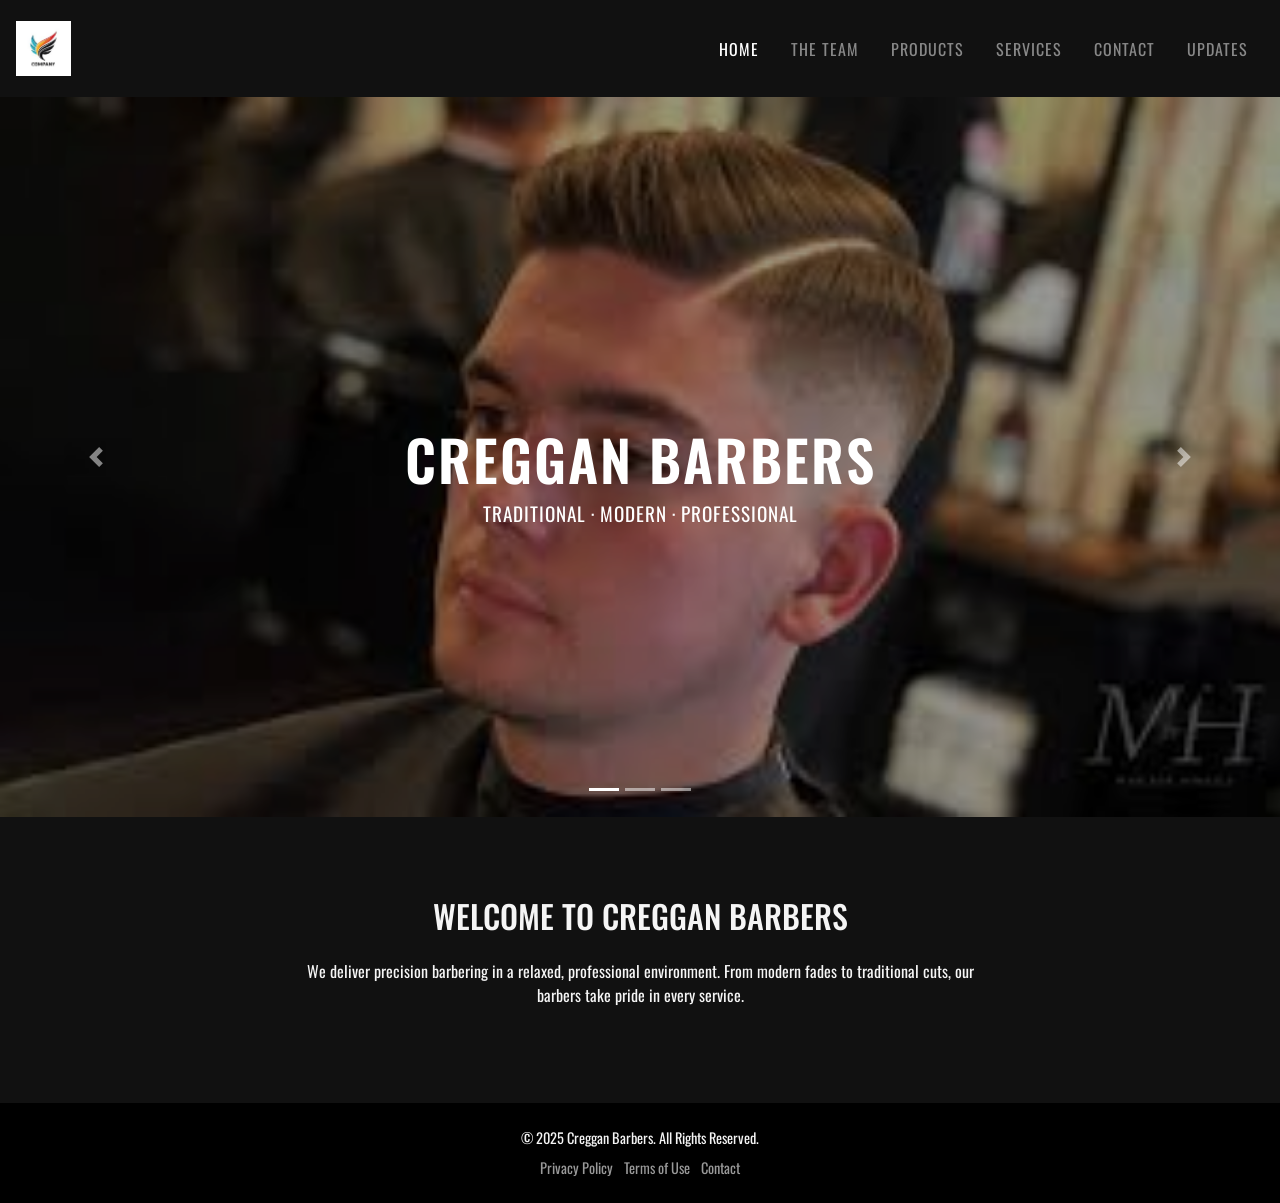
<file: 01 - project site/index.html>
<!doctype html>
<html lang="en">
<head>
  <meta charset="utf-8">
  <meta name="viewport" content="width=device-width, initial-scale=1, shrink-to-fit=no">

  <title>Creggan Barbers</title>

  <!-- Bootstrap CSS -->
  <link rel="stylesheet" href="https://cdn.jsdelivr.net/npm/bootstrap@4.4.1/dist/css/bootstrap.min.css">

  <!-- Google Font -->
  <link href="https://fonts.googleapis.com/css2?family=Oswald:wght@300;400;600&display=swap" rel="stylesheet">

  <style>
    body {
      font-family: 'Oswald', sans-serif;
      background-color: #111;
      color: #f5f5f5;
    }

    .navbar {
      letter-spacing: 1px;
    }

    .carousel-item {
      height: 80vh;
      min-height: 400px;
      background: #000;
    }

    .carousel-item img {
      object-fit: cover;
      height: 100%;
      width: 100%;
      opacity: 0.6;
    }

    .carousel-caption {
      bottom: 35%;
    }

    .carousel-caption h1 {
      font-size: 3.5rem;
      font-weight: 600;
      letter-spacing: 2px;
    }

    .carousel-caption p {
      font-size: 1.2rem;
      letter-spacing: 1px;
    }

    .section {
      padding: 80px 0;
    }

    footer {
      background: #000;
      font-size: 0.9rem;
    }

    footer a {
      color: #999;
    }

    footer a:hover {
      color: #fff;
      text-decoration: none;
    }
  </style>
</head>

<body>

<!-- Navbar -->
<nav class="navbar navbar-expand-md navbar-dark bg-black py-3">
  <a class="navbar-brand" href="Index.html">
    <img src="assets/logoweb.jpg" alt="Creggan Barbers" style="width:55px;">
  </a>

  <button class="navbar-toggler" type="button" data-toggle="collapse" data-target="#mainNav">
    <span class="navbar-toggler-icon"></span>
  </button>

  <div class="collapse navbar-collapse justify-content-end" id="mainNav">
    <ul class="navbar-nav text-uppercase">
      <li class="nav-item active px-2"><a class="nav-link" href="Index.html">Home</a></li>
      <li class="nav-item px-2"><a class="nav-link" href="The Team.html">The Team</a></li>
      <li class="nav-item px-2"><a class="nav-link" href="Products.html">Products</a></li>
      <li class="nav-item px-2"><a class="nav-link" href="Services.html">Services</a></li>
      <li class="nav-item px-2"><a class="nav-link" href="Contacts.html">Contact</a></li>
      <li class="nav-item px-2"><a class="nav-link" href="Updates.html">Updates</a></li>
    </ul>
  </div>
</nav>

<!-- Carousel -->
<div id="homeCarousel" class="carousel slide carousel-fade" data-ride="carousel">

  <ol class="carousel-indicators">
    <li data-target="#homeCarousel" data-slide-to="0" class="active"></li>
    <li data-target="#homeCarousel" data-slide-to="1"></li>
    <li data-target="#homeCarousel" data-slide-to="2"></li>
  </ol>

  <div class="carousel-inner">

    <div class="carousel-item active">
      <img src="assets/carousel/download.jpg" alt="Barbershop">
      <div class="carousel-caption">
        <h1>CREGGAN BARBERS</h1>
        <p>TRADITIONAL · MODERN · PROFESSIONAL</p>
      </div>
    </div>

    <div class="carousel-item">
      <img src="assets/carousel/images 3.jpg" alt="Haircut">
      <div class="carousel-caption">
        <h1>EXPERT BARBERS</h1>
        <p>QUALITY CUTS EVERY TIME</p>
      </div>
    </div>

    <div class="carousel-item">
      <img src="assets/carousel/images.jpg" alt="Fade">
      <div class="carousel-caption">
        <h1>CLASSIC & MODERN</h1>
        <p>TAILORED TO YOU</p>
      </div>
    </div>

  </div>

  <a class="carousel-control-prev" href="#homeCarousel" role="button" data-slide="prev">
    <span class="carousel-control-prev-icon"></span>
  </a>
  <a class="carousel-control-next" href="#homeCarousel" role="button" data-slide="next">
    <span class="carousel-control-next-icon"></span>
  </a>

</div>

<!-- Intro Section -->
<section class="section text-center">
  <div class="container">
    <h2 class="mb-4">WELCOME TO CREGGAN BARBERS</h2>
    <p class="mx-auto" style="max-width:700px;">
      We deliver precision barbering in a relaxed, professional environment.
      From modern fades to traditional cuts, our barbers take pride in every service.
    </p>
  </div>
</section>

<!-- Footer -->
<footer class="py-4">
  <div class="container text-center">
    <p class="mb-2">&copy; 2025 Creggan Barbers. All Rights Reserved.</p>
    <ul class="list-inline mb-0">
      <li class="list-inline-item"><a href="#">Privacy Policy</a></li>
      <li class="list-inline-item"><a href="#">Terms of Use</a></li>
      <li class="list-inline-item"><a href="#">Contact</a></li>
    </ul>
  </div>
</footer>

<!-- Scripts -->
<script src="https://code.jquery.com/jquery-3.4.1.slim.min.js"></script>
<script src="https://cdn.jsdelivr.net/npm/popper.js@1.16.0/dist/umd/popper.min.js"></script>
<script src="https://cdn.jsdelivr.net/npm/bootstrap@4.4.1/dist/js/bootstrap.min.js"></script>

</body>
</html>
</file>
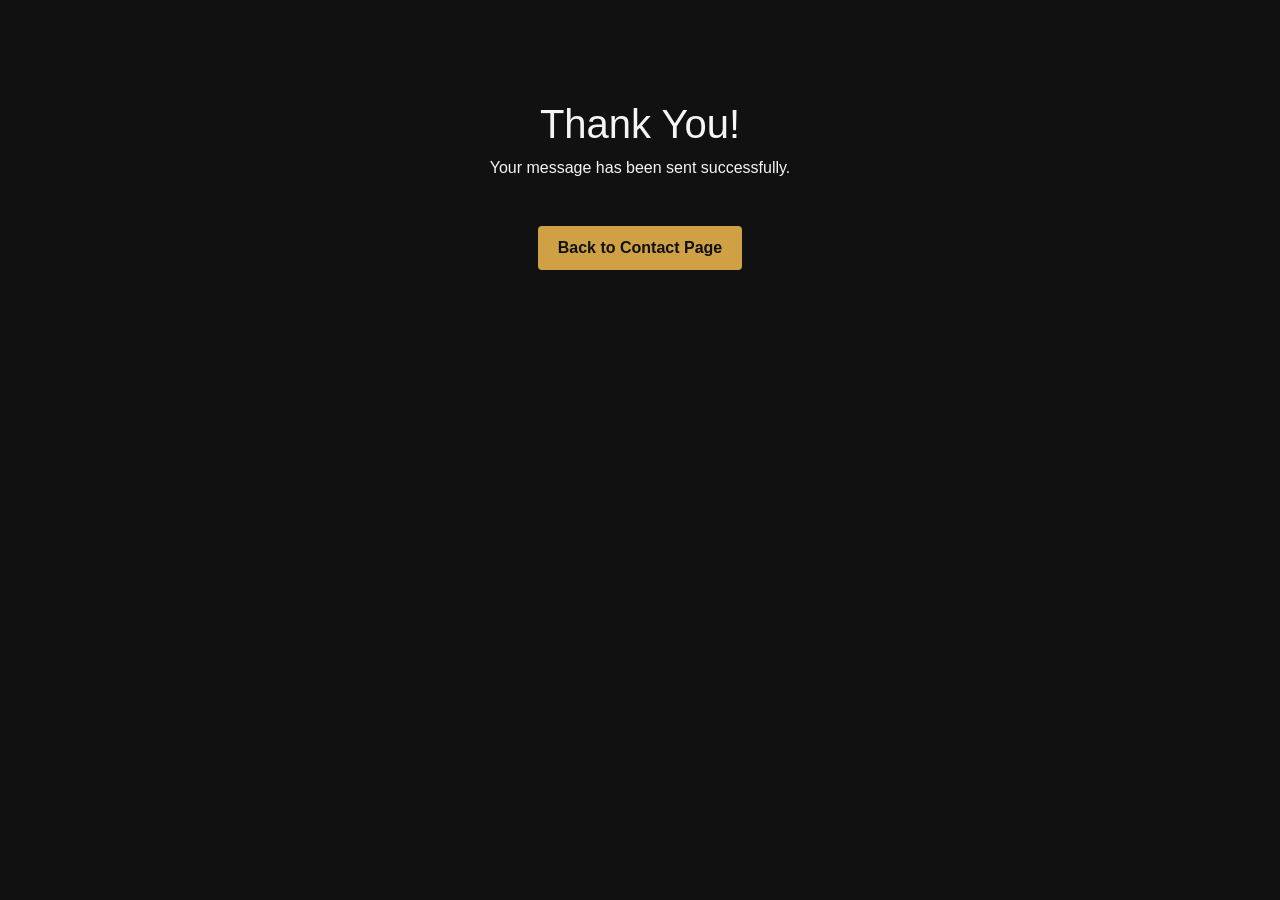
<file: 01 - project site/contact-confirmation.html>
<!doctype html>
<html lang="en">
<head>
  <meta charset="utf-8">
  <meta name="viewport" content="width=device-width, initial-scale=1, shrink-to-fit=no">
  <title>Message Sent | Creggan Barbers</title>
  <link rel="stylesheet" href="https://cdn.jsdelivr.net/npm/bootstrap@4.4.1/dist/css/bootstrap.min.css">
  <style>
    body { 
      font-family: 'Oswald', sans-serif; 
      background-color: #111; 
      color: #f5f5f5; 
      text-align: center; 
      padding-top: 100px;
    }
    .btn-home { 
      background: #cfa144; 
      color: #111; 
      font-weight: 600; 
      padding: 10px 20px; 
      border: none; 
      margin-top: 30px;
    }
    .btn-home:hover { background: #e0b95a; color: #111; }
  </style>
</head>
<body>

  <h1>Thank You!</h1>
  <p id="contactMessage"></p>
  <button class="btn btn-home" onclick="goBack()">Back to Contact Page</button>

  <script>
    // Retrieve the name from sessionStorage
    const name = sessionStorage.getItem('contactName');
    document.getElementById('contactMessage').innerText = name 
      ? `Hi ${name}, your message has been sent successfully.` 
      : 'Your message has been sent successfully.';
    
    function goBack() {
      window.location.href = 'Contacts.html';
    }
  </script>

</body>
</html>
</file>
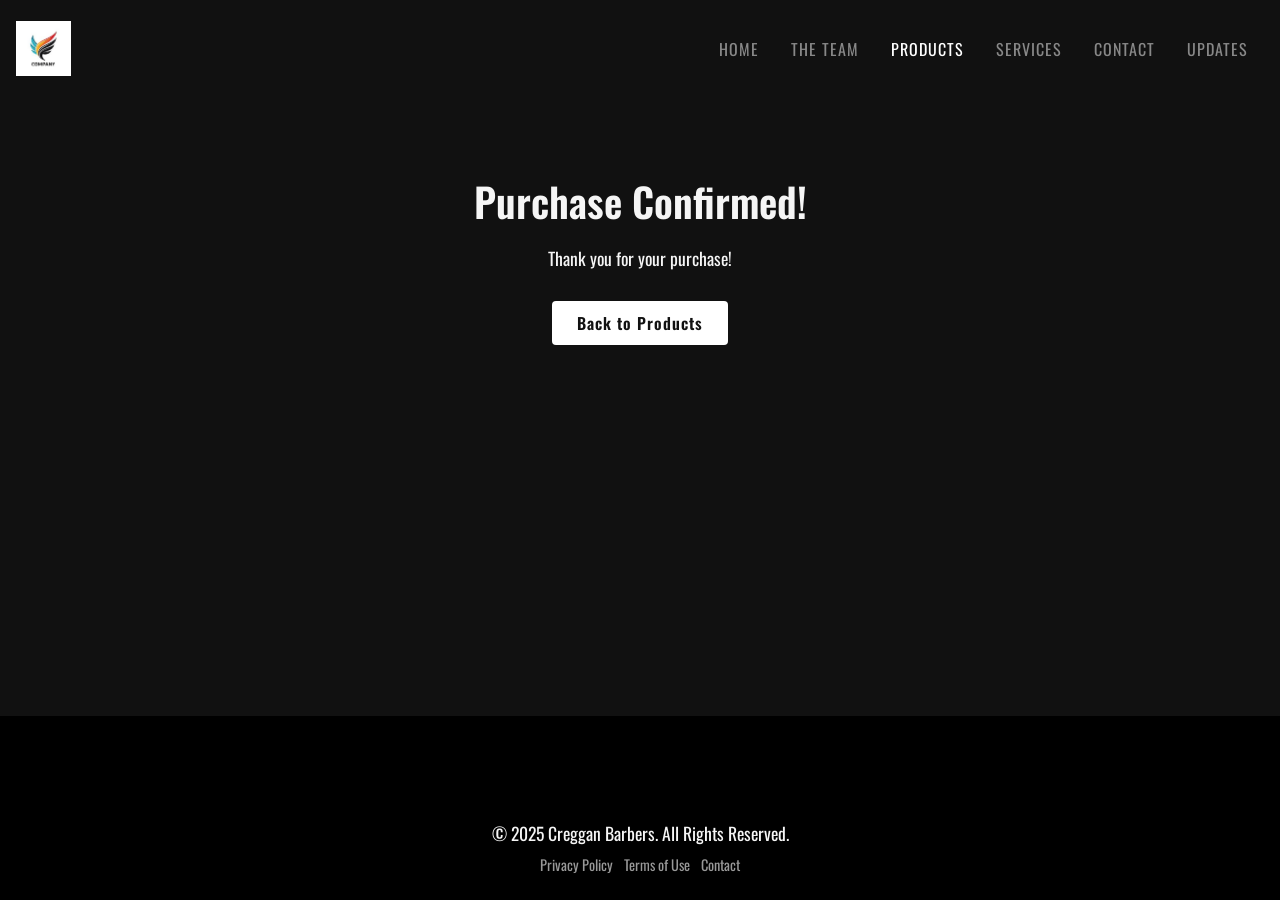
<file: 01 - project site/purchase-confirmation.html>
<!doctype html>
<html lang="en">
<head>
<meta charset="utf-8">
<meta name="viewport" content="width=device-width, initial-scale=1, shrink-to-fit=no">
<title>Purchase Confirmation | Creggan Barbers</title>

<!-- Bootstrap CSS -->
<link rel="stylesheet" href="https://cdn.jsdelivr.net/npm/bootstrap@4.4.1/dist/css/bootstrap.min.css">
<link href="https://fonts.googleapis.com/css2?family=Oswald:wght@300;400;600&display=swap" rel="stylesheet">

<style>
html, body {
  height: 100%;
}

body {
  font-family: 'Oswald', sans-serif;
  background-color: #111;
  color: #f5f5f5;
  display: flex;
  flex-direction: column;
}

.navbar {
  letter-spacing: 1px;
}

.container {
  padding-top: 80px;
  max-width: 600px;
  text-align: center;
  flex: 1;
}

h1 {
  font-weight: 600;
  margin-bottom: 20px;
}

p {
  font-size: 1.1rem;
  margin-bottom: 30px;
}

.btn-custom {
  background: #fff;
  color: #111;
  font-weight: 600;
  letter-spacing: 1px;
  border: none;
  padding: 10px 25px;
}

.btn-custom:hover {
  background: #cfa144;
  color: #111;
}

footer {
  background: #000;
  font-size: 0.9rem;
}

footer a {
  color: #999;
}

footer a:hover {
  color: #fff;
  text-decoration: none;
}
</style>
</head>
<body>

<!-- Navbar -->
<nav class="navbar navbar-expand-md navbar-dark bg-black py-3">
  <a class="navbar-brand" href="Index.html">
    <img src="assets/logoweb.jpg" alt="Creggan Barbers" style="width:55px;">
  </a>

  <button class="navbar-toggler" type="button" data-toggle="collapse" data-target="#mainNav">
    <span class="navbar-toggler-icon"></span>
  </button>

  <div class="collapse navbar-collapse justify-content-end" id="mainNav">
    <ul class="navbar-nav text-uppercase">
      <li class="nav-item px-2"><a class="nav-link" href="Index.html">Home</a></li>
      <li class="nav-item px-2"><a class="nav-link" href="The Team.html">The Team</a></li>
      <li class="nav-item px-2 active"><a class="nav-link" href="Products.html">Products</a></li>
      <li class="nav-item px-2"><a class="nav-link" href="Services.html">Services</a></li>
      <li class="nav-item px-2"><a class="nav-link" href="Contacts.html">Contact</a></li>
      <li class="nav-item px-2"><a class="nav-link" href="Updates.html">Updates</a></li>
    </ul>
  </div>
</nav>

<!-- Confirmation Content -->
<div class="container">
  <h1>Purchase Confirmed!</h1>
  <p id="confirmationMessage"></p>
  <button class="btn btn-custom" onclick="goBack()">Back to Products</button>
</div>

<!-- Footer -->
<footer class="py-4">
  <div class="container text-center">
    <p class="mb-2">&copy; 2025 Creggan Barbers. All Rights Reserved.</p>
    <ul class="list-inline mb-0">
      <li class="list-inline-item"><a href="#">Privacy Policy</a></li>
      <li class="list-inline-item"><a href="#">Terms of Use</a></li>
      <li class="list-inline-item"><a href="#">Contact</a></li>
    </ul>
  </div>
</footer>

<script>
// Get buyer info and product from sessionStorage
const product = sessionStorage.getItem('productPurchased');
const buyer = sessionStorage.getItem('buyerName');

// Display confirmation message with product
const messageEl = document.getElementById('confirmationMessage');
if(product && buyer){
  messageEl.innerText = `Thank you, ${buyer}! Your purchase of "${product}" has been successfully processed.`;
} else if(buyer) {
  messageEl.innerText = `Thank you, ${buyer}! Your purchase has been successfully processed.`;
} else {
  messageEl.innerText = "Thank you for your purchase!";
}

// Back to products
function goBack() {
  window.location.href = 'Products.html';
}
</script>

</body>
</html>
</file>
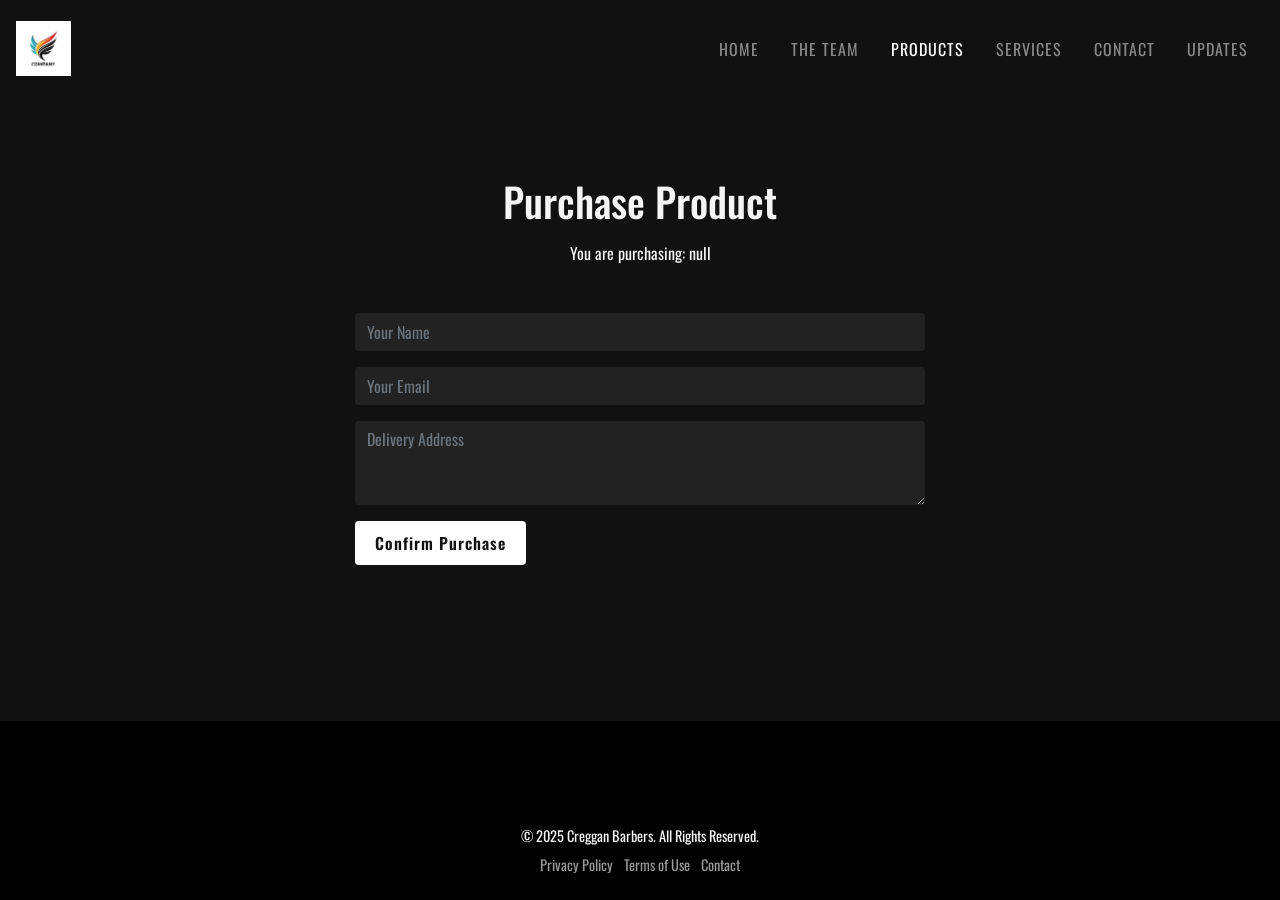
<file: 01 - project site/purchase-form.html>
<!doctype html>
<html lang="en">
<head>
<meta charset="utf-8">
<meta name="viewport" content="width=device-width, initial-scale=1, shrink-to-fit=no">
<title>Purchase Product | Creggan Barbers</title>

<!-- Bootstrap CSS -->
<link rel="stylesheet" href="https://cdn.jsdelivr.net/npm/bootstrap@4.4.1/dist/css/bootstrap.min.css">
<link href="https://fonts.googleapis.com/css2?family=Oswald:wght@300;400;600&display=swap" rel="stylesheet">

<style>
html, body {
  height: 100%;
}

body {
  font-family: 'Oswald', sans-serif;
  background-color: #111;
  color: #f5f5f5;
  display: flex;
  flex-direction: column;
}

.navbar {
  letter-spacing: 1px;
}

.container {
  padding-top: 80px;
  max-width: 600px;
  flex: 1;
}

h1, p {
  text-align: center;
}

.form-control {
  background: #222;
  border: none;
  color: #fff;
}

.form-control:focus {
  background: #222;
  color: #fff;
  box-shadow: none;
  border: 1px solid #555;
}

.btn-custom {
  background: #fff;
  color: #111;
  font-weight: 600;
  letter-spacing: 1px;
  border: none;
  padding: 10px 20px;
}

.btn-custom:hover {
  background: #cfa144;
  color: #111;
}

footer {
  background: #000;
  font-size: 0.9rem;
}

footer a {
  color: #999;
}

footer a:hover {
  color: #fff;
  text-decoration: none;
}
</style>
</head>
<body>

<!-- Navbar -->
<nav class="navbar navbar-expand-md navbar-dark bg-black py-3">
  <a class="navbar-brand" href="Index.html">
    <img src="assets/logoweb.jpg" alt="Creggan Barbers" style="width:55px;">
  </a>

  <button class="navbar-toggler" type="button" data-toggle="collapse" data-target="#mainNav">
    <span class="navbar-toggler-icon"></span>
  </button>

  <div class="collapse navbar-collapse justify-content-end" id="mainNav">
    <ul class="navbar-nav text-uppercase">
      <li class="nav-item px-2"><a class="nav-link" href="Index.html">Home</a></li>
      <li class="nav-item px-2"><a class="nav-link" href="The Team.html">The Team</a></li>
      <li class="nav-item px-2 active"><a class="nav-link" href="Products.html">Products</a></li>
      <li class="nav-item px-2"><a class="nav-link" href="Services.html">Services</a></li>
      <li class="nav-item px-2"><a class="nav-link" href="Contacts.html">Contact</a></li>
      <li class="nav-item px-2"><a class="nav-link" href="Updates.html">Updates</a></li>
    </ul>
  </div>
</nav>

<!-- Page Content -->
<div class="container">
  <h1 class="mb-3">Purchase Product</h1>
  <p class="mb-5" id="selectedProduct"></p>

  <form id="purchaseForm">
    <div class="form-group">
      <input type="text" class="form-control" id="name" placeholder="Your Name" required>
    </div>
    <div class="form-group">
      <input type="email" class="form-control" id="email" placeholder="Your Email" required>
    </div>
    <div class="form-group">
      <textarea class="form-control" id="address" rows="3" placeholder="Delivery Address" required></textarea>
    </div>
    <button type="submit" class="btn btn-custom">Confirm Purchase</button>
  </form>
</div>

<!-- Footer -->
<footer class="py-4">
  <div class="container text-center">
    <p class="mb-2">&copy; 2025 Creggan Barbers. All Rights Reserved.</p>
    <ul class="list-inline mb-0">
      <li class="list-inline-item"><a href="#">Privacy Policy</a></li>
      <li class="list-inline-item"><a href="#">Terms of Use</a></li>
      <li class="list-inline-item"><a href="#">Contact</a></li>
    </ul>
  </div>
</footer>

<script>
/* Get product from URL */
const params = new URLSearchParams(window.location.search);
const productName = params.get('product');

/* Display selected product */
document.getElementById('selectedProduct').innerText =
  `You are purchasing: ${productName}`;

/* Handle form submission */
document.getElementById('purchaseForm').addEventListener('submit', function(e){
  e.preventDefault();
  sessionStorage.setItem('buyerName', document.getElementById('name').value);
  sessionStorage.setItem('buyerEmail', document.getElementById('email').value);
  sessionStorage.setItem('buyerAddress', document.getElementById('address').value);
  sessionStorage.setItem('productPurchased', productName);
  window.location.href = 'purchase-confirmation.html';
});
</script>

</body>
</html>
</file>
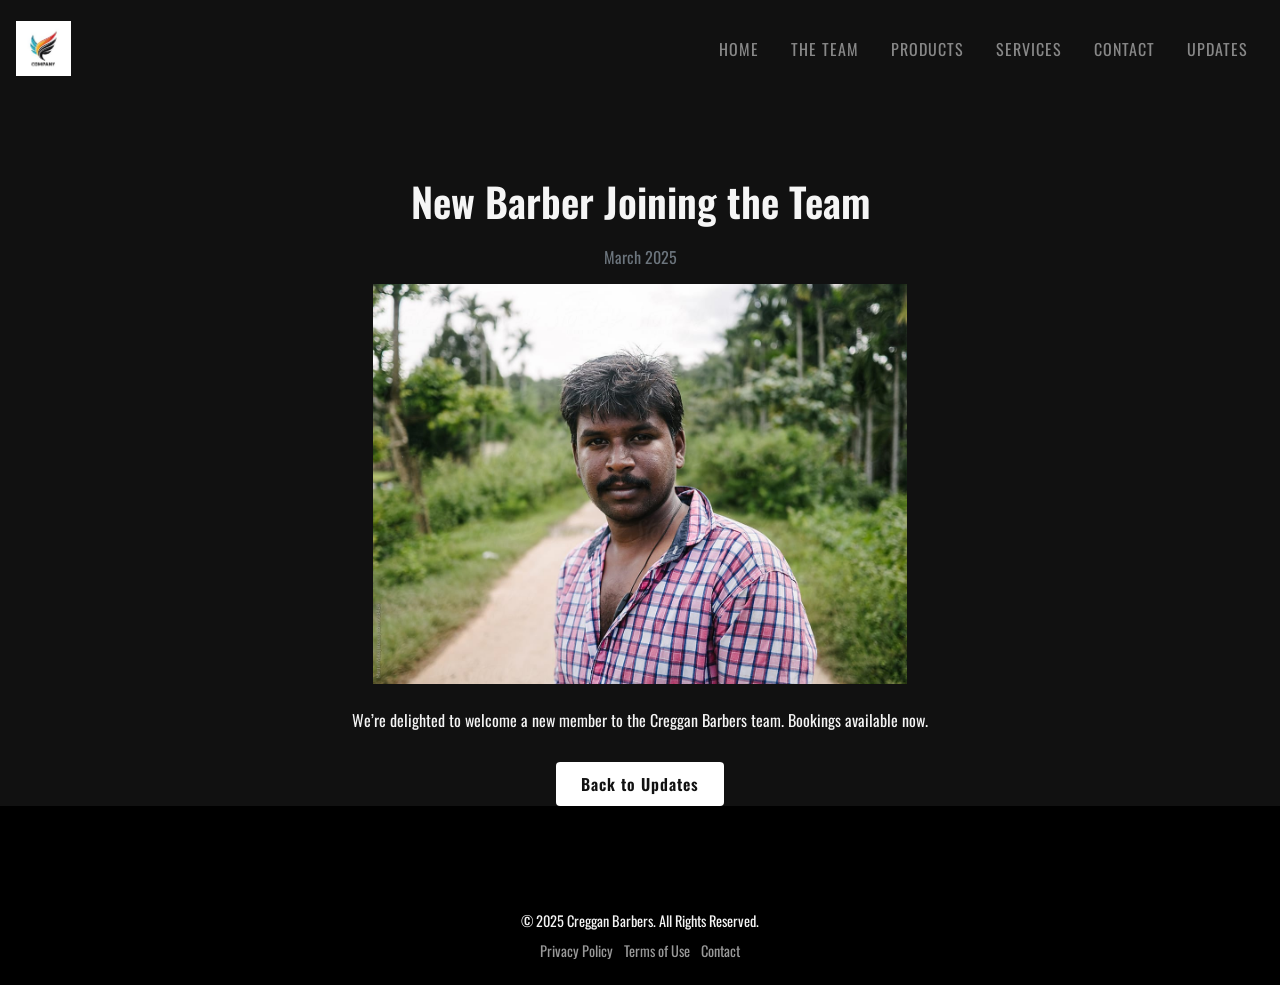
<file: 01 - project site/update1.html>
<!doctype html>
<html lang="en">
<head>
<meta charset="utf-8">
<meta name="viewport" content="width=device-width, initial-scale=1, shrink-to-fit=no">
<title>New Barber Joining the Team | Creggan Barbers</title>
<link rel="stylesheet" href="https://cdn.jsdelivr.net/npm/bootstrap@4.4.1/dist/css/bootstrap.min.css">
<link href="https://fonts.googleapis.com/css2?family=Oswald:wght@300;400;600&display=swap" rel="stylesheet">
<style>
body { font-family:'Oswald',sans-serif; background:#111; color:#f5f5f5; display:flex; flex-direction:column; min-height:100vh; }
.navbar { letter-spacing:1px; }
.container { flex:1; padding-top:80px; max-width:700px; text-align:center; }
h1 { font-weight:600; margin-bottom:20px; }
p { margin-bottom:15px; }
.btn-custom { background:#fff; color:#111; font-weight:600; letter-spacing:1px; border:none; padding:10px 25px; margin-top:15px; }
.btn-custom:hover { background:#cfa144; color:#111; }
footer { background:#000; font-size:0.9rem; }
footer a { color:#999; }
footer a:hover { color:#fff; text-decoration:none; }
</style>
</head>
<body>

<!-- Navbar -->
<nav class="navbar navbar-expand-md navbar-dark bg-black py-3">
  <a class="navbar-brand" href="Index.html"><img src="assets/logoweb.jpg" alt="Creggan Barbers" style="width:55px;"></a>
  <button class="navbar-toggler" type="button" data-toggle="collapse" data-target="#mainNav"><span class="navbar-toggler-icon"></span></button>
  <div class="collapse navbar-collapse justify-content-end" id="mainNav">
    <ul class="navbar-nav text-uppercase">
      <li class="nav-item px-2"><a class="nav-link" href="Index.html">Home</a></li>
      <li class="nav-item px-2"><a class="nav-link" href="The Team.html">The Team</a></li>
      <li class="nav-item px-2"><a class="nav-link" href="Products.html">Products</a></li>
      <li class="nav-item px-2"><a class="nav-link" href="Services.html">Services</a></li>
      <li class="nav-item px-2"><a class="nav-link" href="Contacts.html">Contact</a></li>
      <li class="nav-item px-2"><a class="nav-link" href="Updates.html">Updates</a></li>
    </ul>
  </div>
</nav>

<div class="container">
  <h1>New Barber Joining the Team</h1>
  <p class="text-muted">March 2025</p>
  <img src="assets/king von.jpg" alt="New Barber" class="img-fluid mb-4" style="max-height:400px;">
  <p>We’re delighted to welcome a new member to the Creggan Barbers team. Bookings available now.</p>
  <a href="Updates.html" class="btn btn-custom">Back to Updates</a>
</div>

<footer class="py-4">
  <div class="container text-center">
    <p class="mb-2">&copy; 2025 Creggan Barbers. All Rights Reserved.</p>
    <ul class="list-inline mb-0">
      <li class="list-inline-item"><a href="#">Privacy Policy</a></li>
      <li class="list-inline-item"><a href="#">Terms of Use</a></li>
      <li class="list-inline-item"><a href="#">Contact</a></li>
    </ul>
  </div>
</footer>

</body>
</html>
</file>
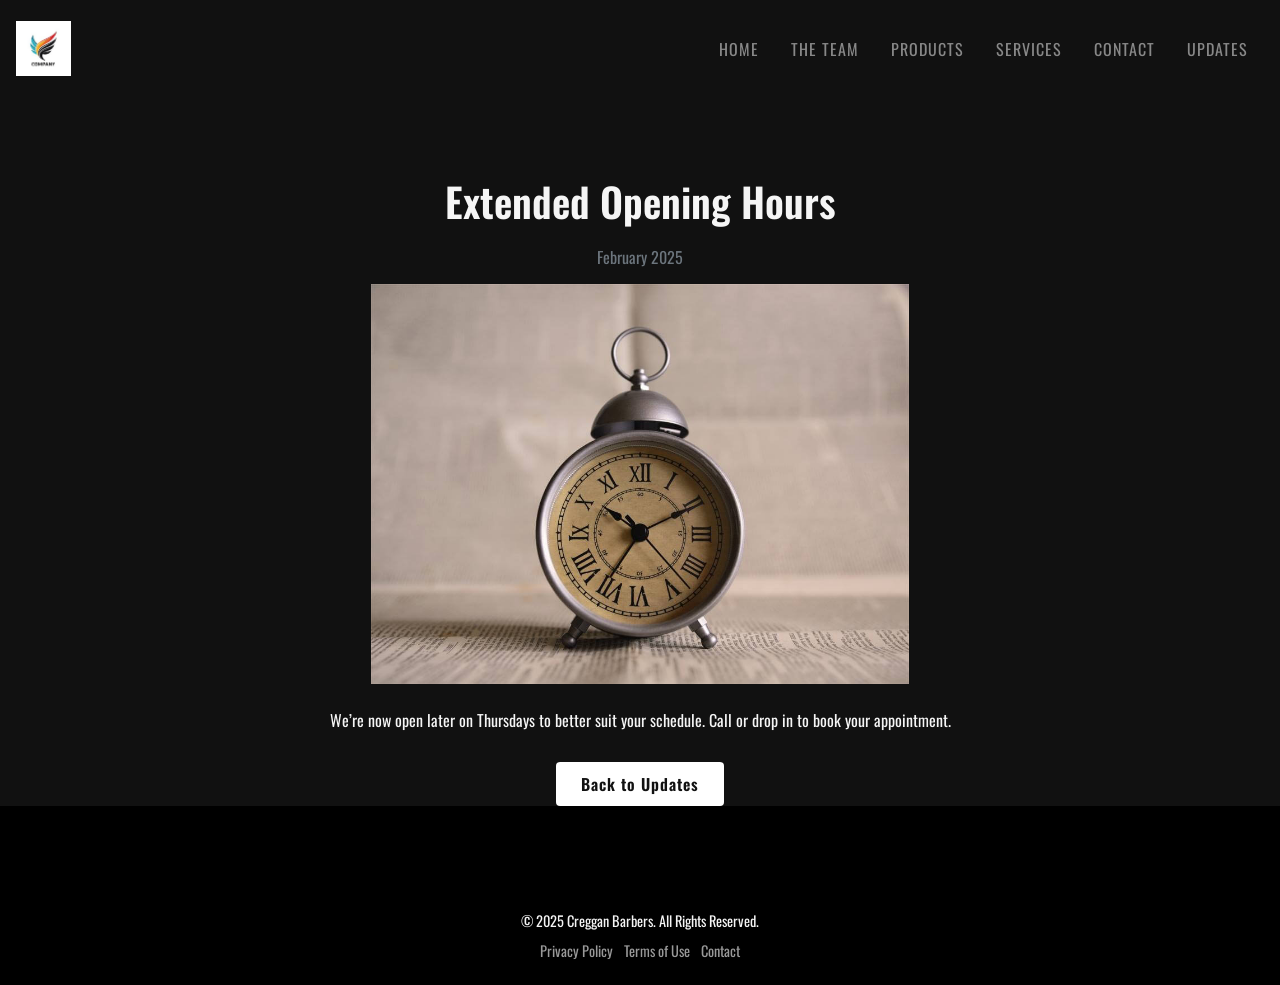
<file: 01 - project site/update2.html>
<!doctype html>
<html lang="en">
<head>
<meta charset="utf-8">
<meta name="viewport" content="width=device-width, initial-scale=1, shrink-to-fit=no">
<title>Extended Opening Hours | Creggan Barbers</title>
<link rel="stylesheet" href="https://cdn.jsdelivr.net/npm/bootstrap@4.4.1/dist/css/bootstrap.min.css">
<link href="https://fonts.googleapis.com/css2?family=Oswald:wght@300;400;600&display=swap" rel="stylesheet">
<style>
body { font-family:'Oswald',sans-serif; background:#111; color:#f5f5f5; display:flex; flex-direction:column; min-height:100vh; }
.navbar { letter-spacing:1px; }
.container { flex:1; padding-top:80px; max-width:700px; text-align:center; }
h1 { font-weight:600; margin-bottom:20px; }
p { margin-bottom:15px; }
.btn-custom { background:#fff; color:#111; font-weight:600; letter-spacing:1px; border:none; padding:10px 25px; margin-top:15px; }
.btn-custom:hover { background:#cfa144; color:#111; }
footer { background:#000; font-size:0.9rem; }
footer a { color:#999; }
footer a:hover { color:#fff; text-decoration:none; }
</style>
</head>
<body>

<!-- Navbar -->
<nav class="navbar navbar-expand-md navbar-dark bg-black py-3">
  <a class="navbar-brand" href="Index.html"><img src="assets/logoweb.jpg" alt="Creggan Barbers" style="width:55px;"></a>
  <button class="navbar-toggler" type="button" data-toggle="collapse" data-target="#mainNav"><span class="navbar-toggler-icon"></span></button>
  <div class="collapse navbar-collapse justify-content-end" id="mainNav">
    <ul class="navbar-nav text-uppercase">
      <li class="nav-item px-2"><a class="nav-link" href="Index.html">Home</a></li>
      <li class="nav-item px-2"><a class="nav-link" href="The Team.html">The Team</a></li>
      <li class="nav-item px-2"><a class="nav-link" href="Products.html">Products</a></li>
      <li class="nav-item px-2"><a class="nav-link" href="Services.html">Services</a></li>
      <li class="nav-item px-2"><a class="nav-link" href="Contacts.html">Contact</a></li>
      <li class="nav-item px-2"><a class="nav-link" href="Updates.html">Updates</a></li>
    </ul>
  </div>
</nav>

<div class="container">
  <h1>Extended Opening Hours</h1>
  <p class="text-muted">February 2025</p>
  <img src="assets/C2799653AA-4.jpg" alt="Extended Hours" class="img-fluid mb-4" style="max-height:400px;">
  <p>We’re now open later on Thursdays to better suit your schedule. Call or drop in to book your appointment.</p>
  <a href="Updates.html" class="btn btn-custom">Back to Updates</a>
</div>

<footer class="py-4">
  <div class="container text-center">
    <p class="mb-2">&copy; 2025 Creggan Barbers. All Rights Reserved.</p>
    <ul class="list-inline mb-0">
      <li class="list-inline-item"><a href="#">Privacy Policy</a></li>
      <li class="list-inline-item"><a href="#">Terms of Use</a></li>
      <li class="list-inline-item"><a href="#">Contact</a></li>
    </ul>
  </div>
</footer>

</body>
</html>
</file>
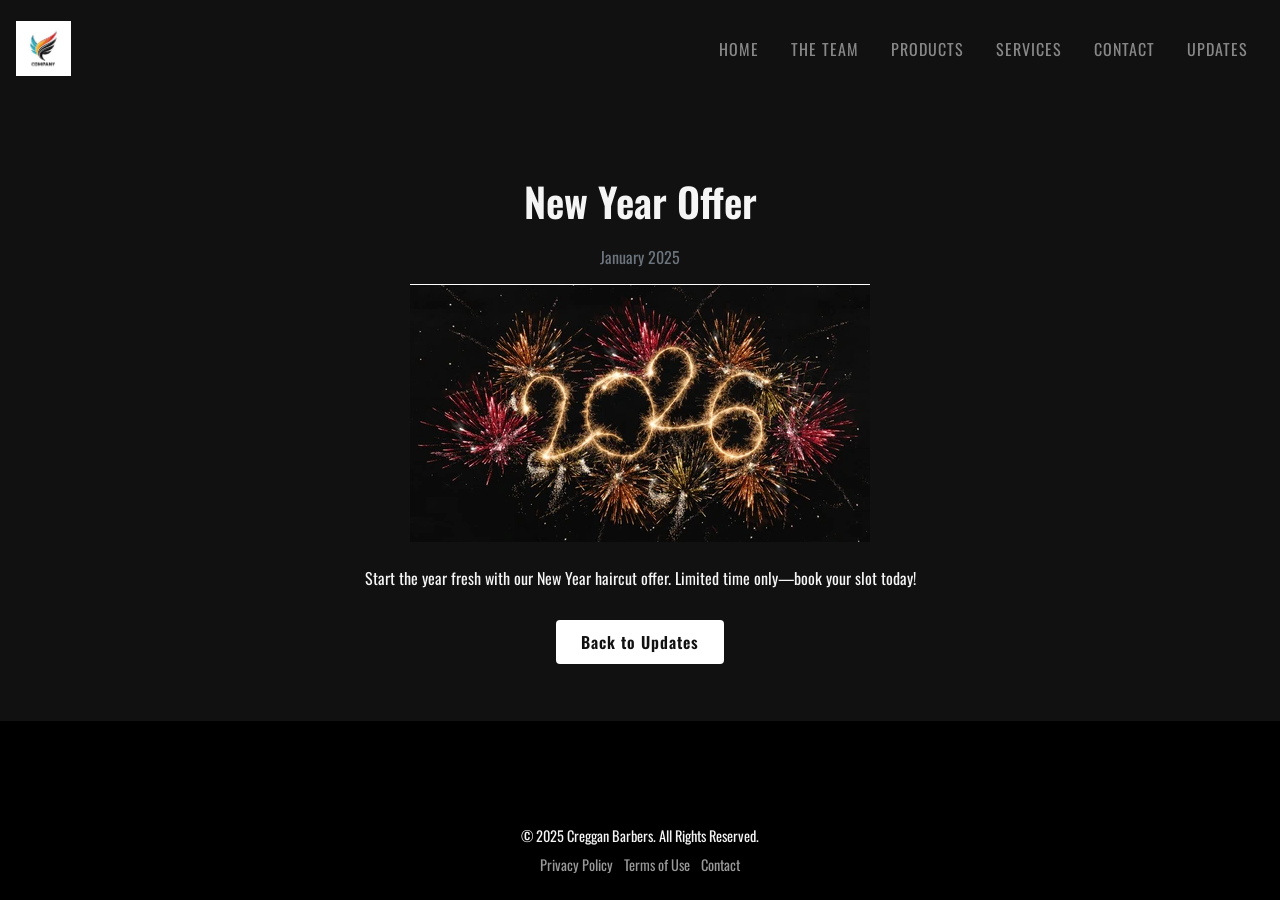
<file: 01 - project site/update3.html>
<!doctype html>
<html lang="en">
<head>
<meta charset="utf-8">
<meta name="viewport" content="width=device-width, initial-scale=1, shrink-to-fit=no">
<title>New Year Offer | Creggan Barbers</title>
<link rel="stylesheet" href="https://cdn.jsdelivr.net/npm/bootstrap@4.4.1/dist/css/bootstrap.min.css">
<link href="https://fonts.googleapis.com/css2?family=Oswald:wght@300;400;600&display=swap" rel="stylesheet">
<style>
body { font-family:'Oswald',sans-serif; background:#111; color:#f5f5f5; display:flex; flex-direction:column; min-height:100vh; }
.navbar { letter-spacing:1px; }
.container { flex:1; padding-top:80px; max-width:700px; text-align:center; }
h1 { font-weight:600; margin-bottom:20px; }
p { margin-bottom:15px; }
.btn-custom { background:#fff; color:#111; font-weight:600; letter-spacing:1px; border:none; padding:10px 25px; margin-top:15px; }
.btn-custom:hover { background:#cfa144; color:#111; }
footer { background:#000; font-size:0.9rem; }
footer a { color:#999; }
footer a:hover { color:#fff; text-decoration:none; }
</style>
</head>
<body>

<!-- Navbar -->
<nav class="navbar navbar-expand-md navbar-dark bg-black py-3">
  <a class="navbar-brand" href="Index.html"><img src="assets/logoweb.jpg" alt="Creggan Barbers" style="width:55px;"></a>
  <button class="navbar-toggler" type="button" data-toggle="collapse" data-target="#mainNav"><span class="navbar-toggler-icon"></span></button>
  <div class="collapse navbar-collapse justify-content-end" id="mainNav">
    <ul class="navbar-nav text-uppercase">
      <li class="nav-item px-2"><a class="nav-link" href="Index.html">Home</a></li>
      <li class="nav-item px-2"><a class="nav-link" href="The Team.html">The Team</a></li>
      <li class="nav-item px-2"><a class="nav-link" href="Products.html">Products</a></li>
      <li class="nav-item px-2"><a class="nav-link" href="Services.html">Services</a></li>
      <li class="nav-item px-2"><a class="nav-link" href="Contacts.html">Contact</a></li>
      <li class="nav-item px-2"><a class="nav-link" href="Updates.html">Updates</a></li>
    </ul>
  </div>
</nav>

<div class="container">
  <h1>New Year Offer</h1>
  <p class="text-muted">January 2025</p>
  <img src="assets/Screenshot 2026-01-14 163151.png" alt="New Year Offer" class="img-fluid mb-4" style="max-height:400px;">
  <p>Start the year fresh with our New Year haircut offer. Limited time only—book your slot today!</p>
  <a href="Updates.html" class="btn btn-custom">Back to Updates</a>
</div>

<footer class="py-4">
  <div class="container text-center">
    <p class="mb-2">&copy; 2025 Creggan Barbers. All Rights Reserved.</p>
    <ul class="list-inline mb-0">
      <li class="list-inline-item"><a href="#">Privacy Policy</a></li>
      <li class="list-inline-item"><a href="#">Terms of Use</a></li>
      <li class="list-inline-item"><a href="#">Contact</a></li>
    </ul>
  </div>
</footer>

</body>
</html>
</file>
